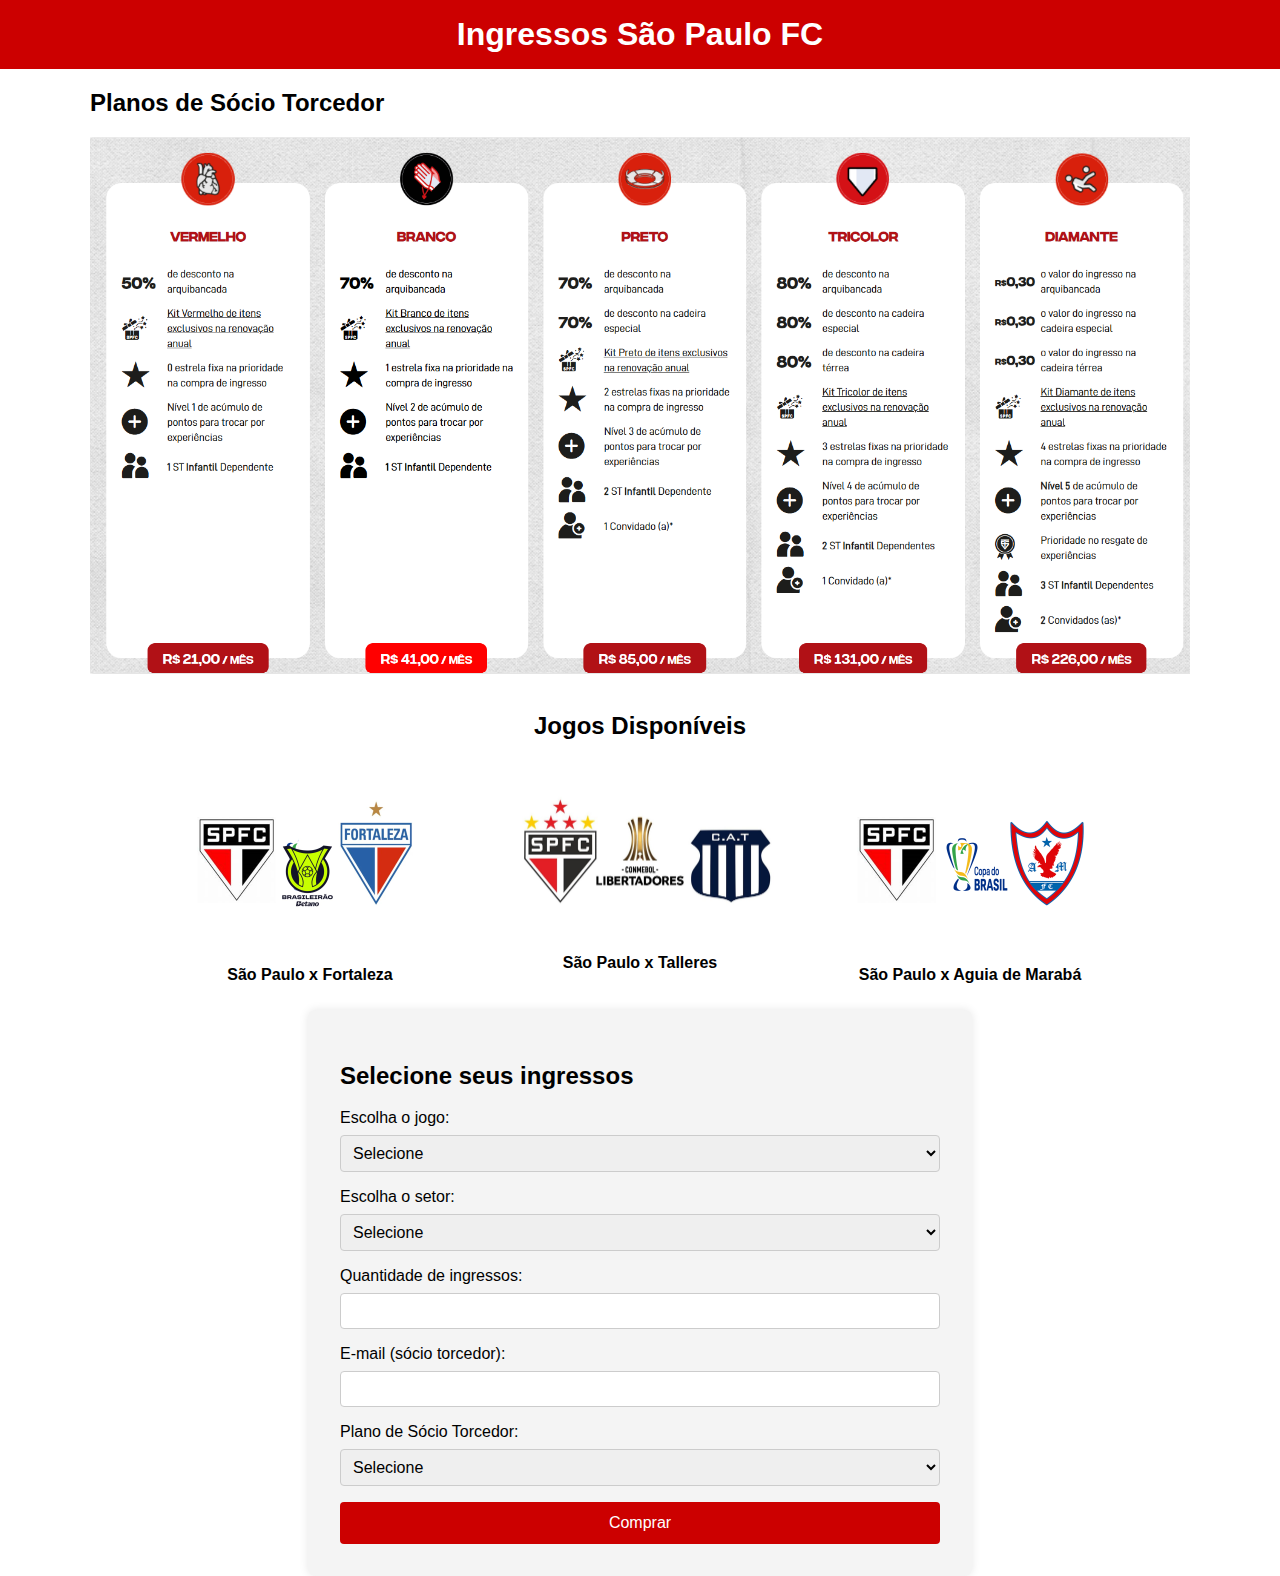
<file: PW-ATT/Site/bilheteria.html>
<!DOCTYPE html>
<html lang="pt-BR">
<head>
    <meta charset="UTF-8">
    <meta name="viewport" content="width=device-width, initial-scale=1.0">
    <title>Ingressos São Paulo FC</title>
    <link rel="stylesheet" href="Bilheteria.css">
</head>
<body>
    <header>
        <h1>Ingressos São Paulo FC</h1>
    </header>
    
    <section class="slideshow-container">
        <h2>Planos de Sócio Torcedor</h2>
        <div class="mySlides fade">
            <img src="assets/socio.png" alt="Plano Vermelho">
        </div>
        <div class="mySlides fade">
            <img src="assets/socio.png" alt="Plano Branco">
        </div>
        <div class="mySlides fade">
            <img src="assets/socio.png" alt="Plano 3">
        </div>
        <a class="prev" onclick="plusSlides(-1)">&#10094;</a>
        <a class="next" onclick="plusSlides(1)">&#10095;</a>
    </section>

    <br>

    <section class="carousel-container">
        <h2>Jogos Disponíveis</h2>
        <div class="carousel">
            <div class="carousel-item"><img src="assets/jogo.jpg" alt="Brasileirão Betano"><p>São Paulo x Fortaleza</p></div>
            <div class="carousel-item"><img src="assets/libertadores.jpg" alt="Copa Libertadores"><p>São Paulo x Talleres</p></div>
            <div class="carousel-item"><img src="assets/copbr.png" alt="Copa do Brasileirão"><p>São Paulo x Aguia de Marabá</p></div>
        </div>
    </section>

    <section class="form-section">
        <h2>Selecione seus ingressos</h2>
        <form id="ticketForm">
            <label for="game">Escolha o jogo:</label>
            <select id="game" required>
                <option value="" disabled selected>Selecione</option>
                <option value="brasileirao">São Paulo x Fortaleza</option>
                <option value="libertadores">São Paulo x Talleres</option>
                <option value="copadobrasil">São paulo x Aguia de Marabá</option>
            </select>
            
            <label for="sector">Escolha o setor:</label>
            <select id="sector" required>
                <option value="" disabled selected>Selecione</option>
                <option value="arquibancada_sul">Arquibancada Sul - R$70</option>
                <option value="arquibancada_leste">Arquibancada Leste - R$100</option>
                <option value="arquibancada_oeste">Arquibancada Oeste - R$100</option>
                <option value="arquibancada_norte">Arquibancada Norte - R$40</option>
                <option value="cadeira_leste">Cadeira Leste - R$200</option>
                <option value="cadeira_oeste">Cadeira Oeste - R$200</option>
                <option value="cadeira_norte">Cadeira Norte - R$150</option>
                <option value="cadeira_sul">Cadeira Sul - R$150</option>
                <option value="camarote">Camarote - R$300</option>
            </select>

            <label for="quantity">Quantidade de ingressos:</label>
            <input type="number" id="quantity" min="1" required>
            
            <label for="email">E-mail (sócio torcedor):</label>
            <input type="email" id="email">
            
            <label for="plan">Plano de Sócio Torcedor:</label>
            <select id="plan">
                <option value="" disabled selected>Selecione</option>
                <option value="vermelho">Vermelho - 50% desconto</option>
                <option value="branco">Branco - 70% desconto</option>
                <option value="preto">Preto - 70% desconto</option>
                <option value="tricolor">Tricolor - 80% desconto</option>
                <option value="diamante">Diamante - 90% desconto</option>
            </select>

            <button type="submit">Comprar</button>
        </form>
    </section>

    <script src="Bilheteria.js"></script>
</body>
</html>
</file>
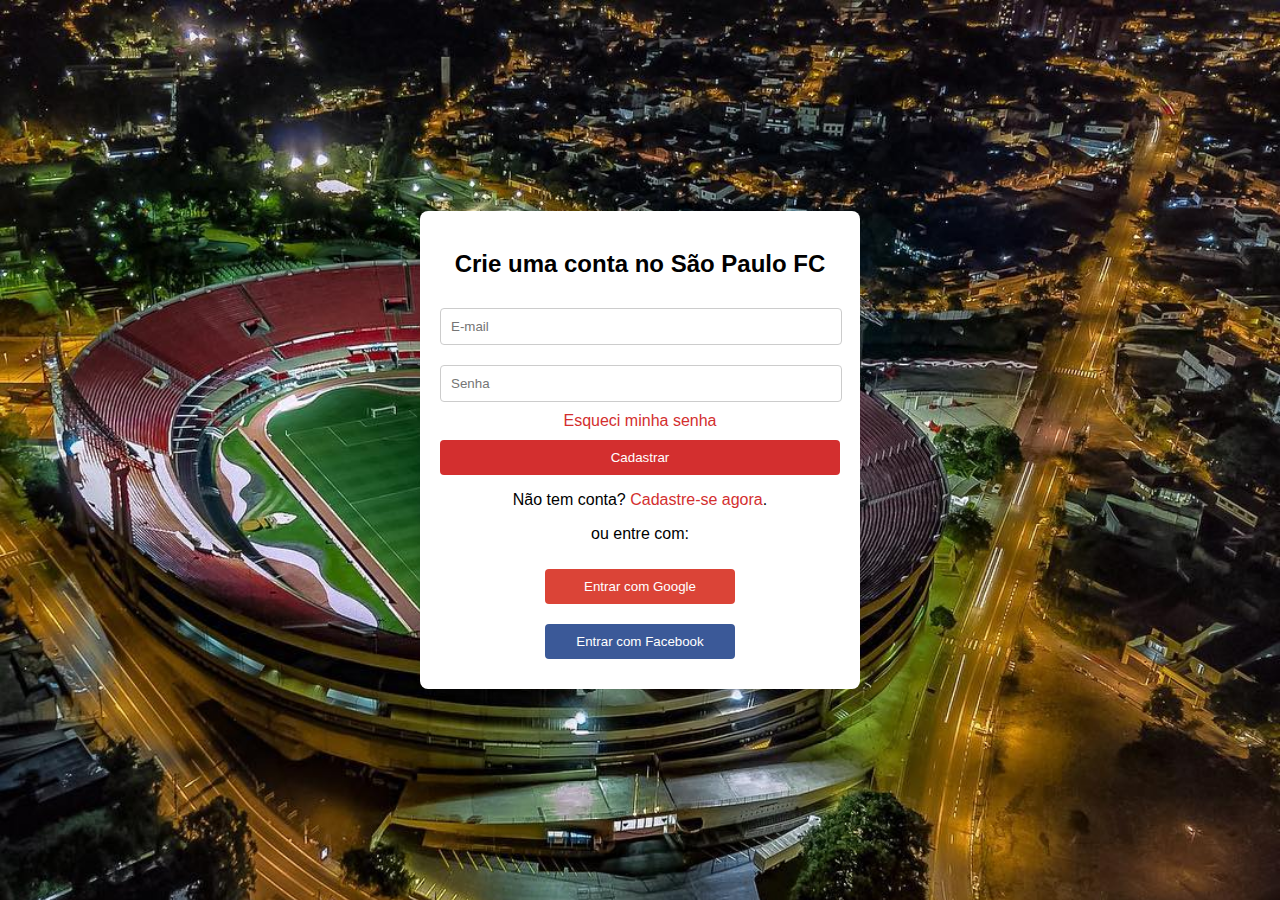
<file: PW-ATT/Site/Cadastro.html>
<!DOCTYPE html>
<html lang="pt-BR">
<head>
    <meta charset="UTF-8">
    <meta name="viewport" content="width=device-width, initial-scale=1.0">
    <title>Cadastro - São Paulo FC</title>
    <link rel="stylesheet" type="text/css" href="cadastro.css">
</head>
<body>
    <div class="container">
        <h2>Crie uma conta no São Paulo FC</h2>
        <form id="signup-form" action="http://localhost:3000/signup" method="POST">
            <input type="email" id="email" name="email" placeholder="E-mail" required>
            <input type="password" id="password" name="password" placeholder="Senha" required>
            <a href="#" id="forgot-password">Esqueci minha senha</a>
            <input type="submit" value="Cadastrar">
        </form>
        <p>Não tem conta? <a href="login.html" id="signup-link">Cadastre-se agora</a>.</p>
        <p>ou entre com:</p>
        <button class="google" onclick="loginWithGoogle()">Entrar com Google</button>
        <button class="facebook" onclick="loginWithFacebook()">Entrar com Facebook</button>
    </div>

    <script src="Cadastro.js"></script>
</body>
</html>
</file>
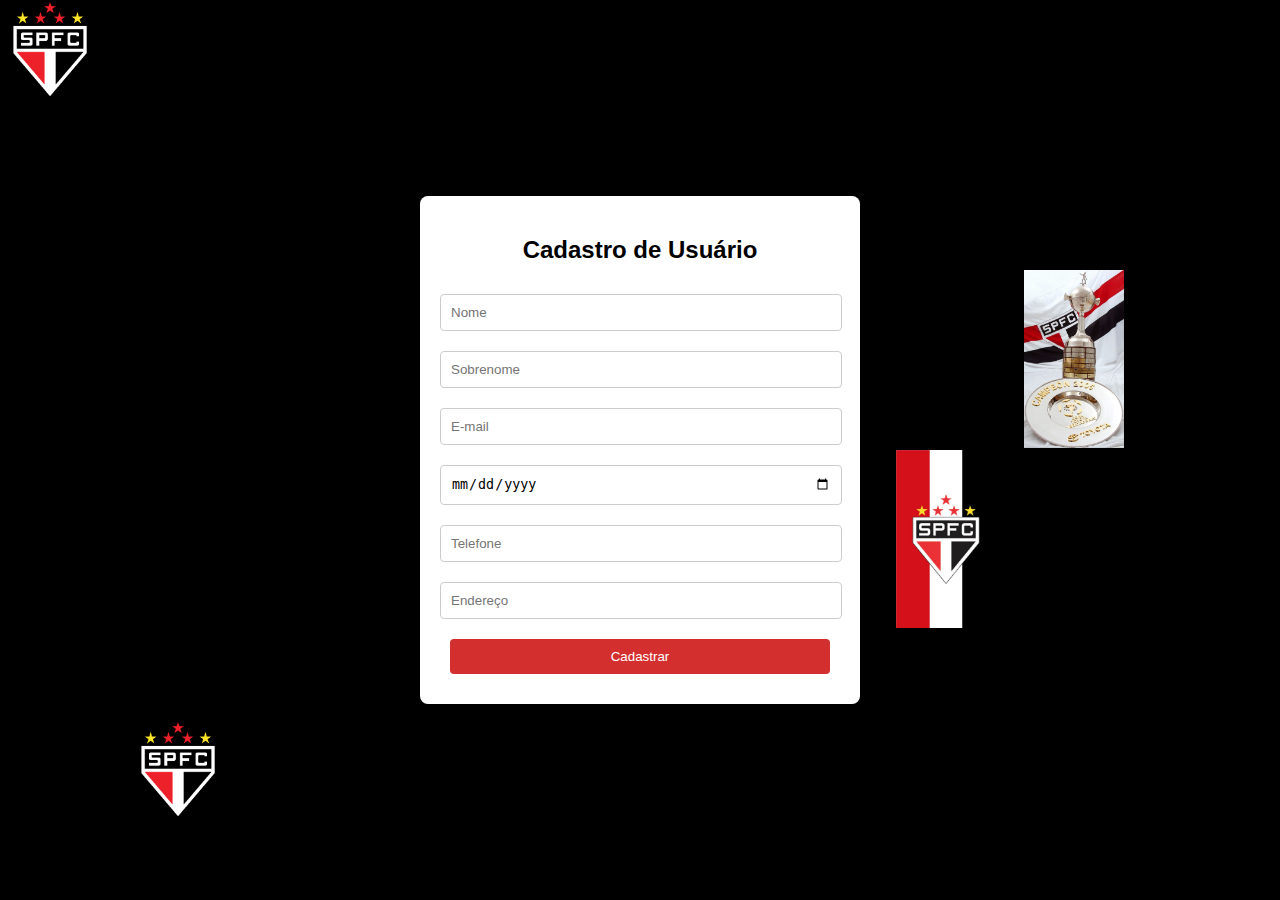
<file: PW-ATT/Site/login.html>
<!DOCTYPE html>
<html lang="pt-BR">
<head>
    <meta charset="UTF-8">
    <meta name="viewport" content="width=device-width, initial-scale=1.0">
    <title>Cadastro de Usuário</title>
    <link rel="stylesheet" type="text/css" href="login.css">
</head>
<body>
    <div class="container">
        <h2>Cadastro de Usuário</h2>
        <form id="registration-form">
            <input type="text" id="nome" name="nome" placeholder="Nome" required>
            <input type="text" id="sobrenome" name="sobrenome" placeholder="Sobrenome" required>
            <input type="email" id="email" name="email" placeholder="E-mail" required>
            <input type="date" id="data-nascimento" name="data-nascimento" placeholder="Data de Nascimento" required>
            <input type="text" id="telefone" name="telefone" placeholder="Telefone" required>
            <input type="text" id="endereco" name="endereco" placeholder="Endereço" required>
            <input type="submit" value="Cadastrar">
        </form>
    </div>
    <div class="floating-images">
        <img src="assets/trof.jpg" class="floating-image" alt="Imagem 1">
        <img src="assets/SP.jpg" class="floating-image" alt="Imagem 2">
        <img src="assets/logo1.png" class="floating-image" alt="Imagem 3">
        <img src="assets/logo1.png" class="floating-image" alt="Imagem 4">
       
    </div>
    </div>

    <script src="login.js"></script>
</body>
</html>
</file>
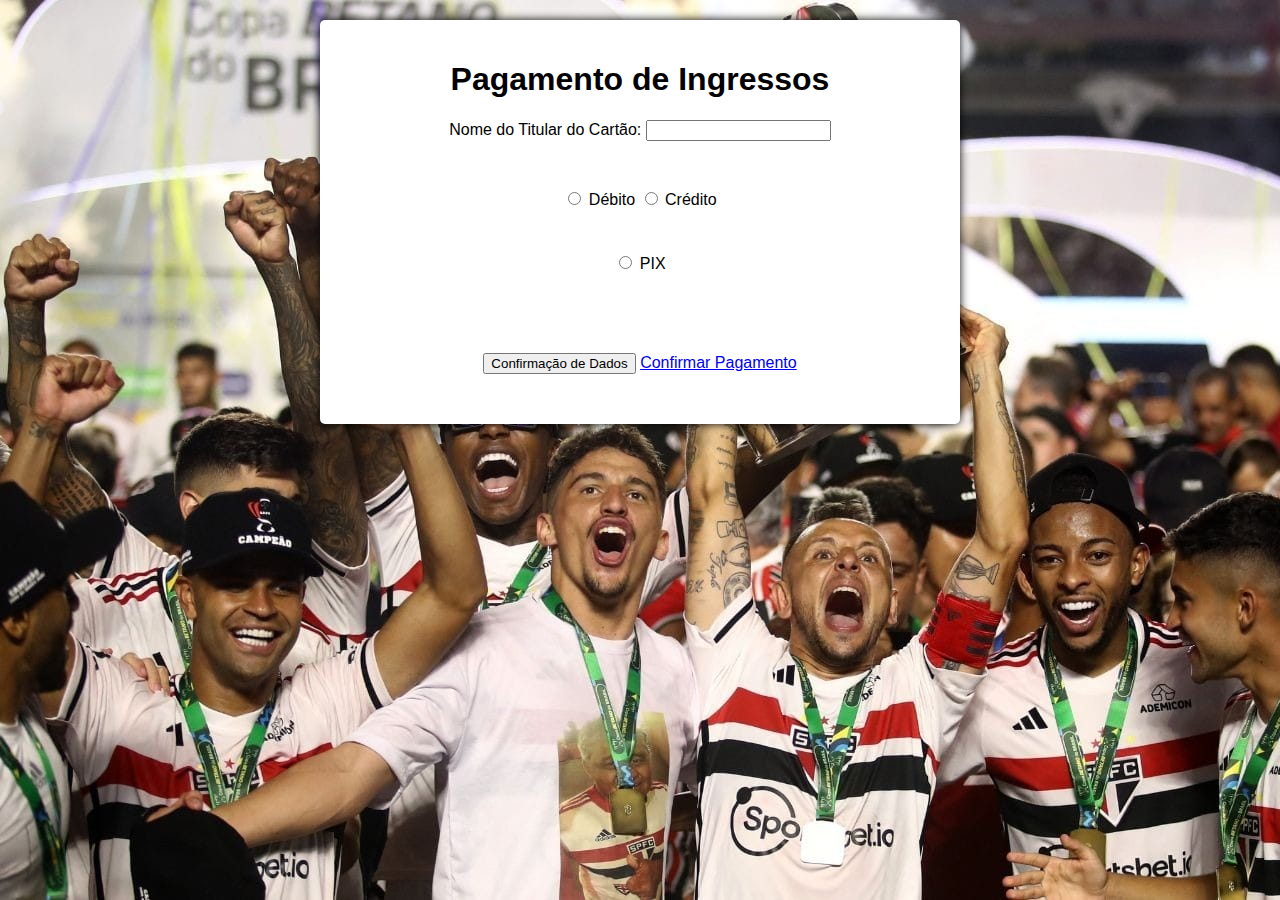
<file: PW-ATT/Site/Revisão.html>
<!DOCTYPE html>
<html lang="pt-br">
<head>
  <meta charset="UTF-8">
  <meta name="viewport" content="width=device-width, initial-scale=1.0">
  <link rel="shortcut icon" href="assets/html.ico - Copia.ico" type="image/x-icon">
  <title>Pagamento de Ingressos</title>
  <link rel="stylesheet" href="Revisão.css">
</head>
<body>
  <div class="container">
    <h1>Pagamento de Ingressos</h1>
    <form id="paymentForm">
      <label for="name">Nome do Titular do Cartão:</label>
      <input type="text" id="name" name="name" required><br><br>

      <input type="radio" id="debit" name="paymentType" value="debit">
      <label for="debit">Débito</label>
      <input type="radio" id="credit" name="paymentType" value="credit">
      <label for="credit">Crédito</label><br><br>

      <div id="cardDetails" style="display: none;">
        <label for="cardNumber">Número do Cartão:</label>
        <input type="text" id="cardNumber" name="cardNumber" pattern="(4|5)[0-9]{15}" required><br><br>

        <div id="cardType"></div><br>

        <label for="expirationDate">Validade do Cartão:</label>
        <input type="text" id="expirationDate" name="expirationDate" placeholder="MM/YY" pattern="(0[1-9]|1[0-2])\/\d{2}" required><br><br>

        <label for="cpf">CPF do Titular:</label>
        <input type="text" id="cpf" name="cpf" pattern="\d{11}" required><br><br>

        <label for="securityCode">Código de Segurança:</label>
        <input type="text" id="securityCode" name="securityCode" pattern="[0-9]{3}" required><br><br>
      </div>

      <input type="radio" id="pix" name="paymentType" value="pix">
      <label for="pix">PIX</label><br><br>

      <div id="qrCode" style="display: none;">
        <img src="assets/QRcode1.jpg" alt="Seu QR Code">
      </div><br><br>

      <input type="submit" value="Confirmação de Dados">
      <a href="Comprovante.html" class="btn">Confirmar Pagamento</a>
    </form>
  </div>
  <script src="Revisão.js"></script>
</body>
</html>
</file>
<file: PW-ATT/Site/Bilheteria.css>
body {
    font-family: Arial, sans-serif;
    background-color: #ffffff;
    color: #000000;
    margin: 0;
    padding: 0;

}

header {
    background-color: #cc0000;
    color: white;
    text-align: center;
    padding: 1rem 0;
 
}

h1 {
    margin: 0;
}

.slideshow-container {
    position: relative;
    max-width: 1100px;
    margin: auto;
    overflow: hidden;
}

.mySlides {
    display: none;
}

img {
    vertical-align: middle;
    width: 100%;
}

.fade {
    animation-name: fade;
    animation-duration: 1.5s;
}

@keyframes fade {
    from {opacity: .4} 
    to {opacity: 1}
}

.prev, .next {
    cursor: pointer;
    position: absolute;
    top: 50%;
    width: auto;
    padding: 16px;
    margin-top: -22px;
    color: white;
    font-weight: bold;
    font-size: 18px;
    transition: 0.6s ease;
    border-radius: 0 3px 3px 0;
    user-select: none;
}

.next {
    right: 0;
    border-radius: 3px 0 0 3px;
}

.prev:hover, .next:hover {
    background-color: rgba(0, 0, 0, 0.8);
}

.carousel-container {
    max-width: 1000px;
    margin: auto;
    overflow: hidden;
    text-align: center;
}

.carousel {
    display: flex;
    justify-content: center;
    align-items: center;
    overflow-x: auto;
}

.carousel-item {
    min-width: 300px;
    margin: 10px;
}

.carousel-item img {
    width: 100%;
}

.carousel-item p {
    text-align: center;
    font-weight: bold;
}

.form-section {
    max-width: 600px;
    margin: auto;
    padding: 2rem;
    background-color: #f4f4f4;
    border-radius: 8px;
    box-shadow: 0 0 10px rgba(0, 0, 0, 0.1);
}

form {
    display: flex;
    flex-direction: column;
}

label {
    margin-bottom: 0.5rem;
}

select, input {
    margin-bottom: 1rem;
    padding: 0.5rem;
    font-size: 1rem;
    border: 1px solid #ccc;
    border-radius: 4px;
}

button {
    padding: 0.75rem;
    font-size: 1rem;
    background-color: #cc0000;
    color: white;
    border: none;
    border-radius: 4px;
    cursor: pointer;
}

button:hover {
    background-color: #000000;
}
</file>
<file: PW-ATT/Site/cadastro.css>
body {
    font-family: Arial, sans-serif;
    background-image: url('assets/fundo.jpg');
    background-size: cover;
    background-repeat: no-repeat;
    display: flex;
    justify-content: center;
    align-items: center;
    height: 100vh;
    margin: 0;
}

.container {
    background-color: #fff;
    padding: 20px;
    border-radius: 8px;
    box-shadow: 0 0 10px rgba(0, 0, 0, 0.1);
    text-align: center;
    width: 100%;
    max-width: 400px;
}

h2 {
    margin-bottom: 20px;
}

input[type="email"], input[type="password"] {
    width: calc(100% - 20px);
    padding: 10px;
    margin: 10px 0;
    border: 1px solid #ccc;
    border-radius: 4px;
}

input[type="submit"] {
    width: 100%;
    padding: 10px;
    background-color: #d32f2f;
    color: #fff;
    border: none;
    border-radius: 4px;
    cursor: pointer;
    margin-top: 10px;
}

input[type="submit"]:hover {
    background-color: #c12727;
}

a {
    color: #d32f2f;
    text-decoration: none;
}

a:hover {
    text-decoration: underline;
}

button {
    width: calc(50% - 10px);
    padding: 10px;
    margin: 10px 5px;
    border: none;
    border-radius: 4px;
    cursor: pointer;
}

button.google {
    background-color: #db4437;
    color: #fff;
}

button.facebook {
    background-color: #3b5998;
    color: #fff;
}
</file>
<file: PW-ATT/Site/login.css>
body {
    font-family: Arial, sans-serif;
    background-color: #000000;
    display: flex;
    justify-content: center;
    align-items: center;
    height: 100vh;
    margin: 0;
    position: relative;
    overflow: hidden;
}

.container {
    background-color: #fff;
    padding: 20px;
    border-radius: 8px;
    box-shadow: 0 0 10px rgba(0, 0, 0, 0.1);
    text-align: center;
    width: 100%;
    max-width: 400px;
}

h2 {
    margin-bottom: 20px;
}

input[type="text"], input[type="email"], input[type="date"], input[type="submit"] {
    width: calc(100% - 20px);
    padding: 10px;
    margin: 10px 0;
    border: 1px solid #ccc;
    border-radius: 4px;
}

input[type="submit"] {
    background-color: #d32f2f;
    color: #fff;
    border: none;
    cursor: pointer;
    margin-top: 10px;
}

input[type="submit"]:hover {
    background-color: #c12727;
}

.floating-images {
    position: absolute;
    top: 0;
    left: 0;
    width: 100%;
    height: 100%;
    pointer-events: none;
}

.floating-image {
    position: absolute;
    width: 100px;
    animation: float 10s infinite;
}

.floating-image:nth-child(1) {
    top: 30%;
    left: 80%;
    animation-duration: 4s;
}

.floating-image:nth-child(2) {
    top: 50%;
    left: 70%;
    animation-duration: 3s;
}

.floating-image:nth-child(3) {
    top: 80%;
    left: 10%;
    animation-duration: 4s;
}

@keyframes float {
    0% {
        transform: translateY(0);
    }
    50% {
        transform: translateY(-20px);
    }
    100% {
        transform: translateY(0);
    }
}
</file>
<file: PW-ATT/Site/Revisão.css>
body {
  font-family: Arial, sans-serif;
  margin: 0;
  padding: 0;
  background-color: #f4f4f4;
  background-image: url('assets/sao-paulo-conquista-a-copa-do-brasil-19351.jpg');
}


.container {
  max-width: 600px;
  margin: 0 auto;
  text-align: center;
  width: 80%;
  margin: 20px auto;
  background-color: #fff;
  padding: 20px;
  border-radius: 5px;
  box-shadow: 0 0 10px black;
  
  
}

input[type="text"], input[type="submit"], input[type="radio"] {
  margin-bottom: 30px;
  
}

#cardDetails, #qrCode {
  margin-top: 10px;
}

#cardType {
  margin-bottom: 10px;
  
  
}
</file>
